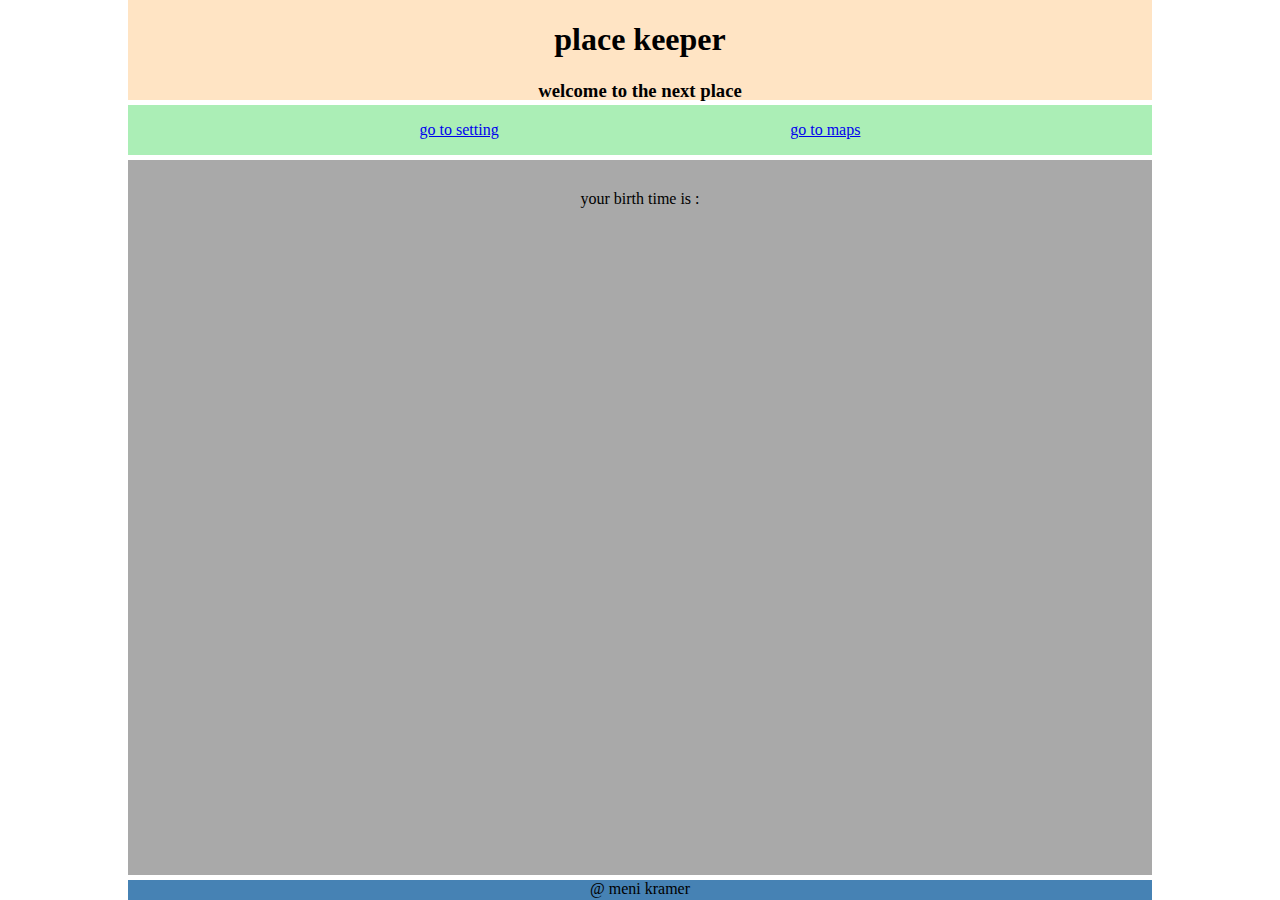
<file: welcome-page/index.html>
<!DOCTYPE html>
<html lang="en">
<head>
    <meta charset="UTF-8">
    <meta name="viewport" content="width=device-width, initial-scale=1.0">
    <link rel="stylesheet" href="css/main.css">
    <title>home page</title>
</head>
<body onload="onInit()">
    
    <section class="main-container">

            <header>
                <h1>place keeper</h1>
                <h3>welcome to the next place</h3>
            </header>

            <nav>

                <a href="/user-setting/user-prefs.html">go to setting</a>
                <a href="/map-page/map.html"> go to maps</a>

            </nav>
                

            <main>your birth time is : <span class="birth-time"></span></main>

            

            <footer> @ meni kramer</footer>


    </section>

    <script src="js/service/util.js"></script>
    <script src="js/service/storage.js"></script>
    <script src="js/service/service.js"></script>
    <script src="js/controller.js"></script>

</body>
</html>
</file>
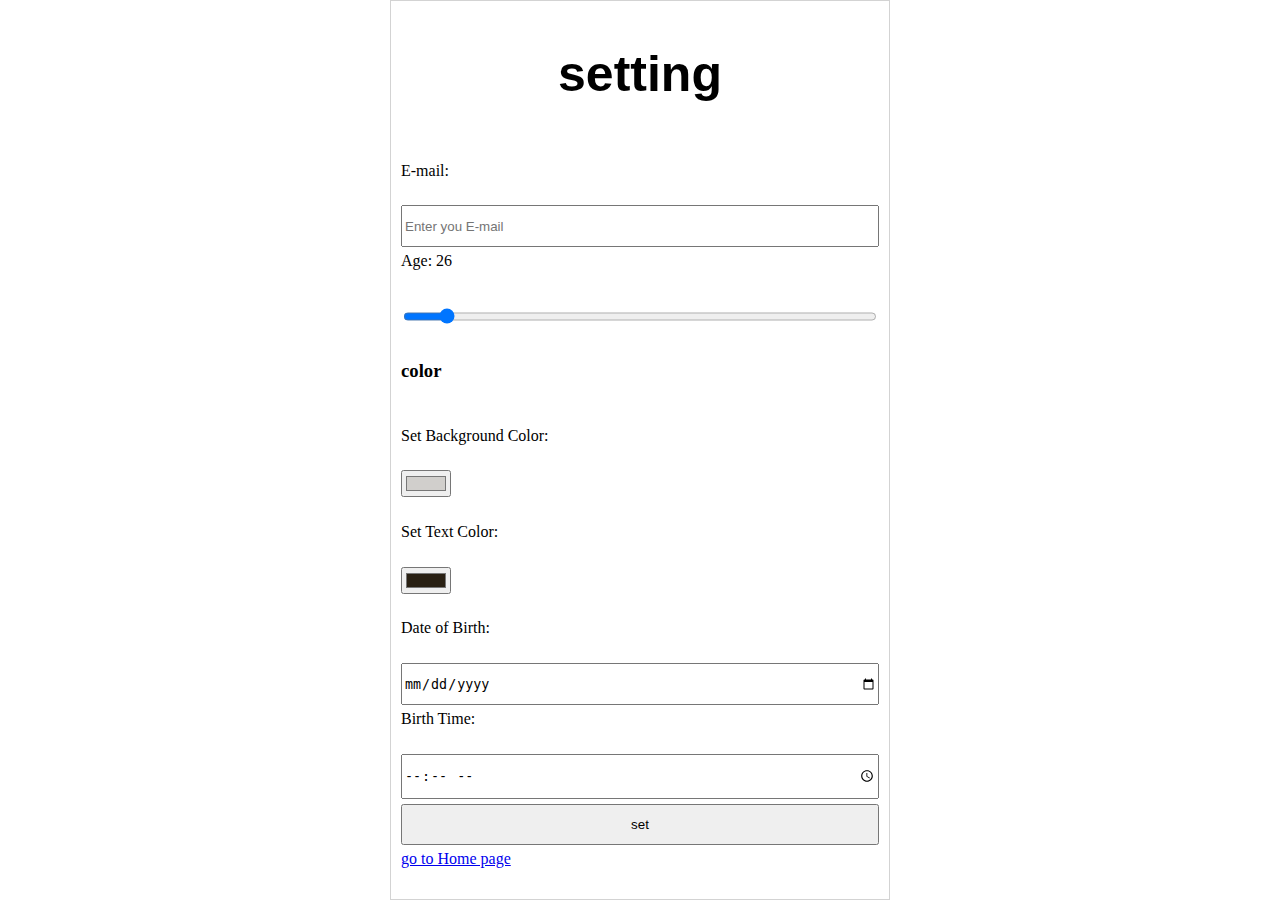
<file: user-setting/user-prefs.html>
<!DOCTYPE html>
<html lang="en">

<head>
    <meta charset="UTF-8">
    <meta name="viewport" content="width=device-width, initial-scale=1.0">
    <link rel="stylesheet" href="css/user.css">
    <title>setting</title>
</head>

<body>


    <form class="main-container" onsubmit="onSet(event)">
        <header>
            <h1>setting</h1>

        </header>
        <label for="email">E-mail:</label>
        <input type="email" id="email" name="email" placeholder="Enter you E-mail" />

        <label for="age">Age: <span id="sAge">26</span></label>
        <input type="range" id="age" name="age" step="1" min="18" max="120" value="26" onchange="showAge(this.value)" />

        <h3>color</h3>

        <label for="background-color">Set Background Color: </label>
        <input type="color" id="background-color" name="background-color" form="frmRegister" value="#d1cfcc" id="color" />

        <label for="color">Set Text Color: </label>
        <input type="color" id="color" name="color" form="frmRegister" value="#292013" id="color" />

        <label for="dob">Date of Birth:</label>
        <input type="date" id="dob" name="dob" />

        <label for="time">Birth Time:</label>
        <input type="time" id="time" name="time">

        <button>set</button>

        <!-- <button type="reset">reset</button> -->
        
        <nav>
            <a href="/welcome-page/index.html">go to Home page</a>
        </nav>
    </form>


    <script src="js/service/util.js"></script>
    <script src="js/service/storage.js"></script>
    <script src="js/service/service.js"></script>
    <script src="js/controller.js"></script>

</body>

</html>
</file>
<file: welcome-page/css/main.css>
* {
    box-sizing: border-box;
}

body {
    text-align: center;
    margin: 0;
}

.main-container {
    display: flex;
    flex-direction: column;
    gap: 5px;
    height: 100vh;
    width: 80vw;
    margin:auto;
    
}

header {
    height: 100px;
    background-color: bisque;
}

nav {
    height: 50px;
    display: flex;
    background-color: rgb(171, 238, 182);
    justify-content: space-evenly;
    align-items: center;
}

main {
padding: 30px;
    flex-grow: 1;
    background-color: darkgrey;
}

footer {
    height: 20px;
    background-color: steelblue;
    
}
</file>
<file: user-setting/css/user.css>
* {
    box-sizing: border-box;
}

body{
    height: 100vh;
    margin: 0;
    
    
}


.main-container{
    display: grid;
    
    gap: 5px;
    height: 100vh;
    width: 500px;
    margin:auto;
    gap: 5px;
    padding: 10px;

    
    
    border: 1px solid lightgray;
    

}

header{
    text-align: center;
    font-size: 25px;
    font-family: 'Lucida Sans', 'Lucida Sans Regular', 'Lucida Grande', 'Lucida Sans Unicode', Geneva, Verdana, sans-serif;
}
</file>
